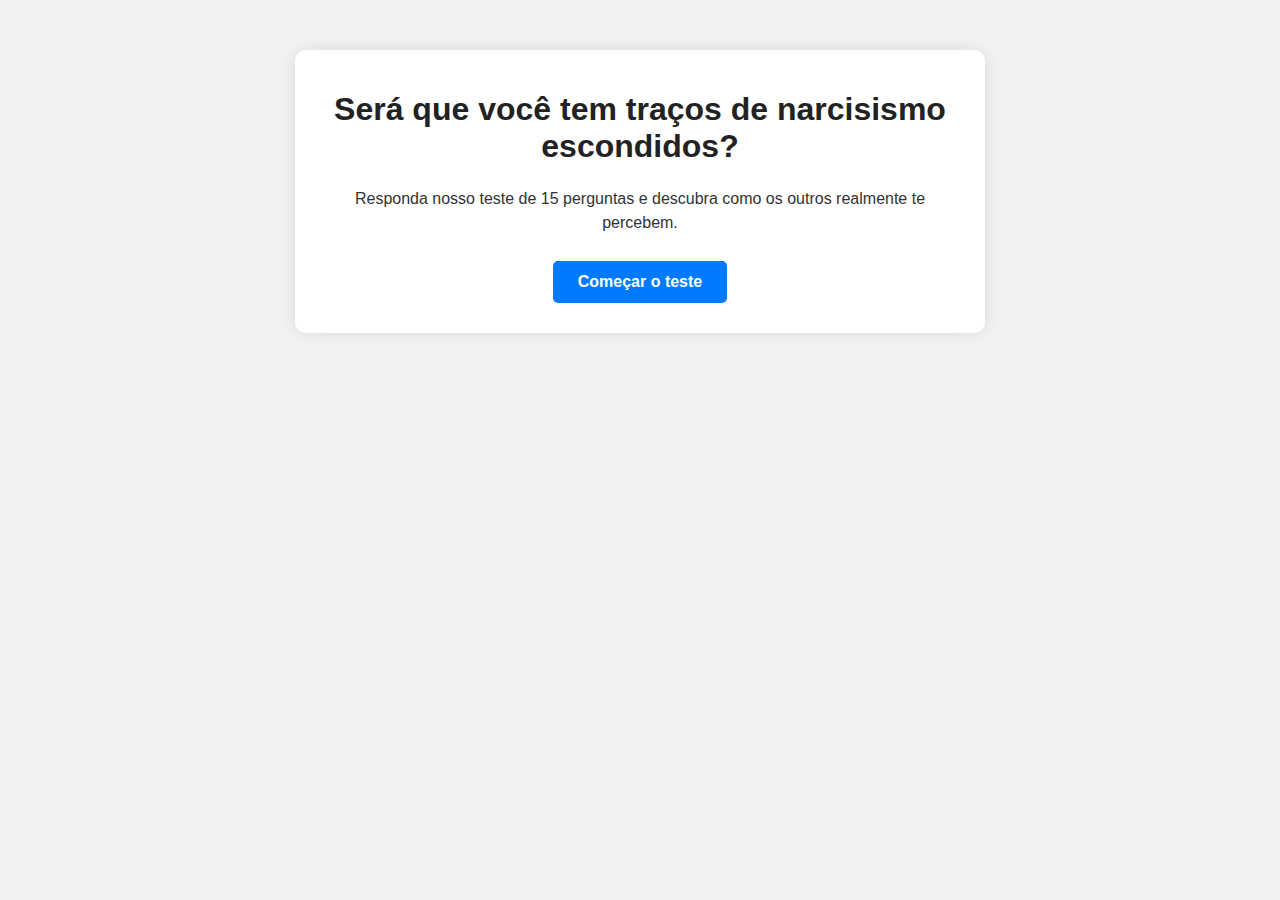
<file: index.html>
<!DOCTYPE html>
<html lang="pt-BR">
<head>
<meta charset="UTF-8">
<title>Descubra seu nível de narcisismo</title>
  <!-- Meta Pixel Code -->
<script>
!function(f,b,e,v,n,t,s)
{if(f.fbq)return;n=f.fbq=function(){n.callMethod?
n.callMethod.apply(n,arguments):n.queue.push(arguments)};
if(!f._fbq)f._fbq=n;n.push=n;n.loaded=!0;n.version='2.0';
n.queue=[];t=b.createElement(e);t.async=!0;
t.src=v;s=b.getElementsByTagName(e)[0];
s.parentNode.insertBefore(t,s)}(window, document,'script',
'https://connect.facebook.net/en_US/fbevents.js');
fbq('init', '887501477006104');
fbq('track', 'PageView');
</script>
<noscript><img height="1" width="1" style="display:none"
src="https://www.facebook.com/tr?id=887501477006104&ev=PageView&noscript=1"
/></noscript>
<!-- End Meta Pixel Code -->
<link rel="stylesheet" href="style.css">
</head>
<body>
<div class="container center">
  <h1>Será que você tem traços de narcisismo escondidos?</h1>
  <p>Responda nosso teste de 15 perguntas e descubra como os outros realmente te percebem.</p>
  <a href="quiz.html" class="btn">Começar o teste</a>
</div>
</body>
</html>
</file>
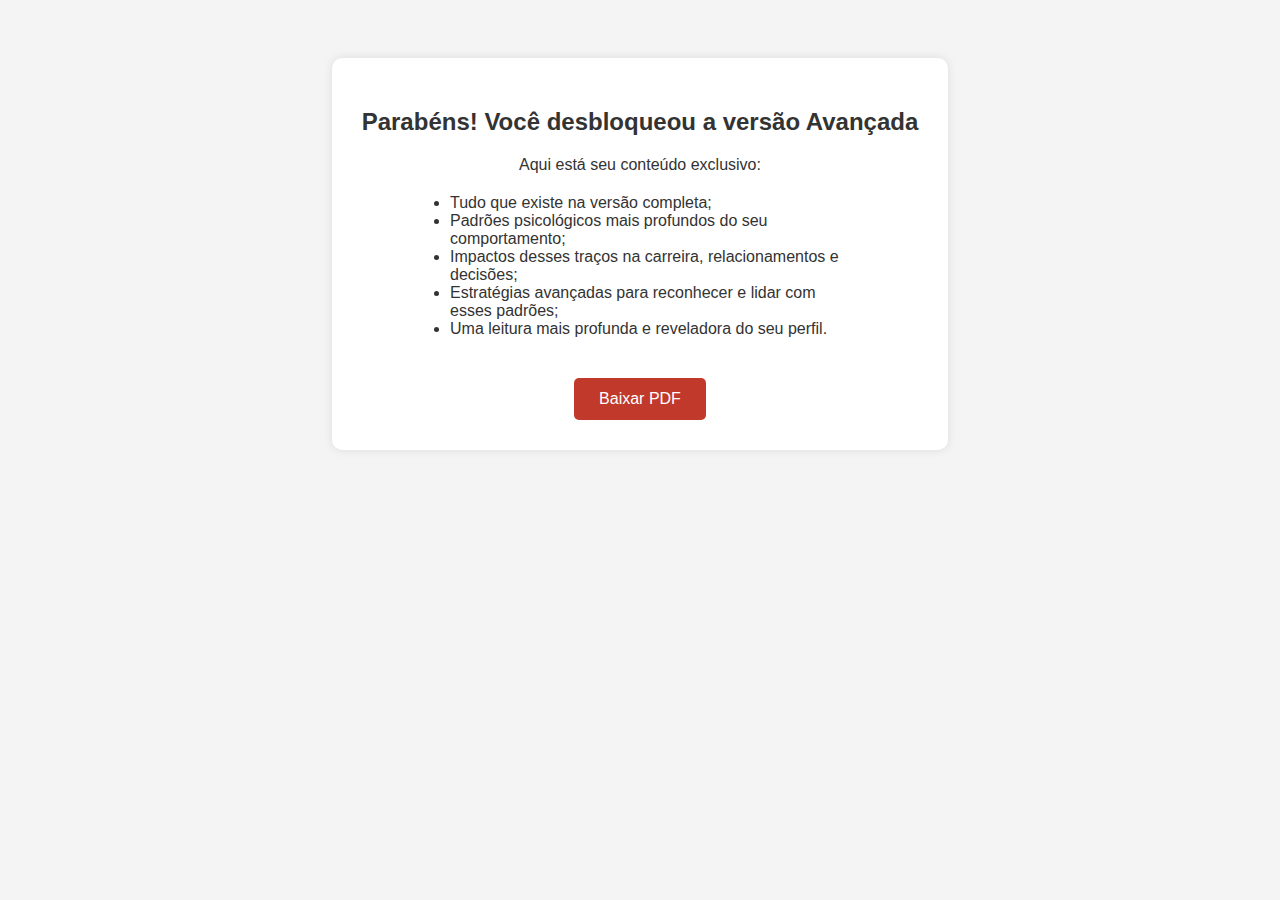
<file: avançado.html>
<!DOCTYPE html>
<html lang="pt-BR">
<head>
  <meta charset="UTF-8">
  <title>Resultado Avançado</title>
  <style>
    body { font-family: Arial, sans-serif; background: #f4f4f4; color: #333; text-align: center; padding: 50px; }
    .container { background: #fff; padding: 30px; border-radius: 10px; box-shadow: 0 0 10px rgba(0,0,0,0.1); display: inline-block; }
    h2 { margin-bottom: 20px; }
    ul { text-align:left; max-width:400px; margin:20px auto; padding-left: 20px; }
    .btn { padding: 12px 25px; background: #c0392b; color: #fff; border: none; border-radius: 5px; cursor: pointer; font-size: 16px; text-decoration: none; display: inline-block; margin-top: 20px; }
    .btn:hover { background: #e74c3c; }
  </style>
</head>
<body>
  <div class="container">
    <h2>Parabéns! Você desbloqueou a versão Avançada</h2>
    <p>Aqui está seu conteúdo exclusivo:</p>
    <ul>
      <li>Tudo que existe na versão completa;</li>
      <li>Padrões psicológicos mais profundos do seu comportamento;</li>
      <li>Impactos desses traços na carreira, relacionamentos e decisões;</li>
      <li>Estratégias avançadas para reconhecer e lidar com esses padrões;</li>
      <li>Uma leitura mais profunda e reveladora do seu perfil.</li>
    </ul>
    <a href="arquivo/resultado_avancado.pdf" download class="btn">Baixar PDF</a>
  </div>
</body>

</html>
</file>
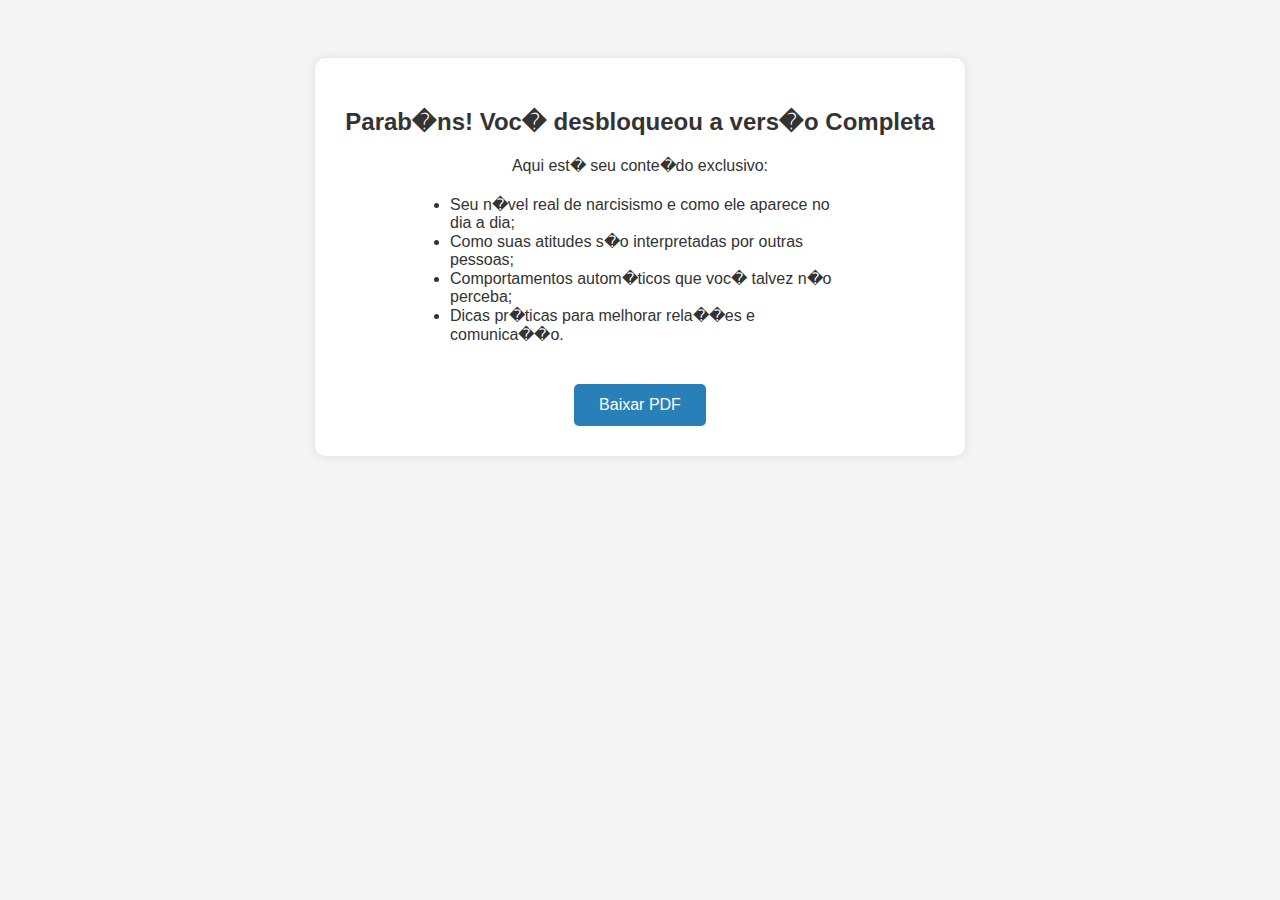
<file: completo.html>
<!DOCTYPE html>
<html lang="pt-BR">
<head>
  <meta charset="UTF-8">
  <title>Resultado Completo</title>
  <style>
    body { font-family: Arial, sans-serif; background: #f4f4f4; color: #333; text-align: center; padding: 50px; }
    .container { background: #fff; padding: 30px; border-radius: 10px; box-shadow: 0 0 10px rgba(0,0,0,0.1); display: inline-block; }
    h2 { margin-bottom: 20px; }
    ul { text-align:left; max-width:400px; margin:20px auto; padding-left: 20px; }
    .btn { padding: 12px 25px; background: #2980b9; color: #fff; border: none; border-radius: 5px; cursor: pointer; font-size: 16px; text-decoration: none; display: inline-block; margin-top: 20px; }
    .btn:hover { background: #3498db; }
  </style>
</head>
<body>
  <div class="container">
    <h2>Parab�ns! Voc� desbloqueou a vers�o Completa</h2>
    <p>Aqui est� seu conte�do exclusivo:</p>
    <ul>
      <li>Seu n�vel real de narcisismo e como ele aparece no dia a dia;</li>
      <li>Como suas atitudes s�o interpretadas por outras pessoas;</li>
      <li>Comportamentos autom�ticos que voc� talvez n�o perceba;</li>
      <li>Dicas pr�ticas para melhorar rela��es e comunica��o.</li>
    </ul>
    <a href="arquivos/resultado_completo.pdf" download class="btn">Baixar PDF</a>
  </div>
</body>
</html>
</file>
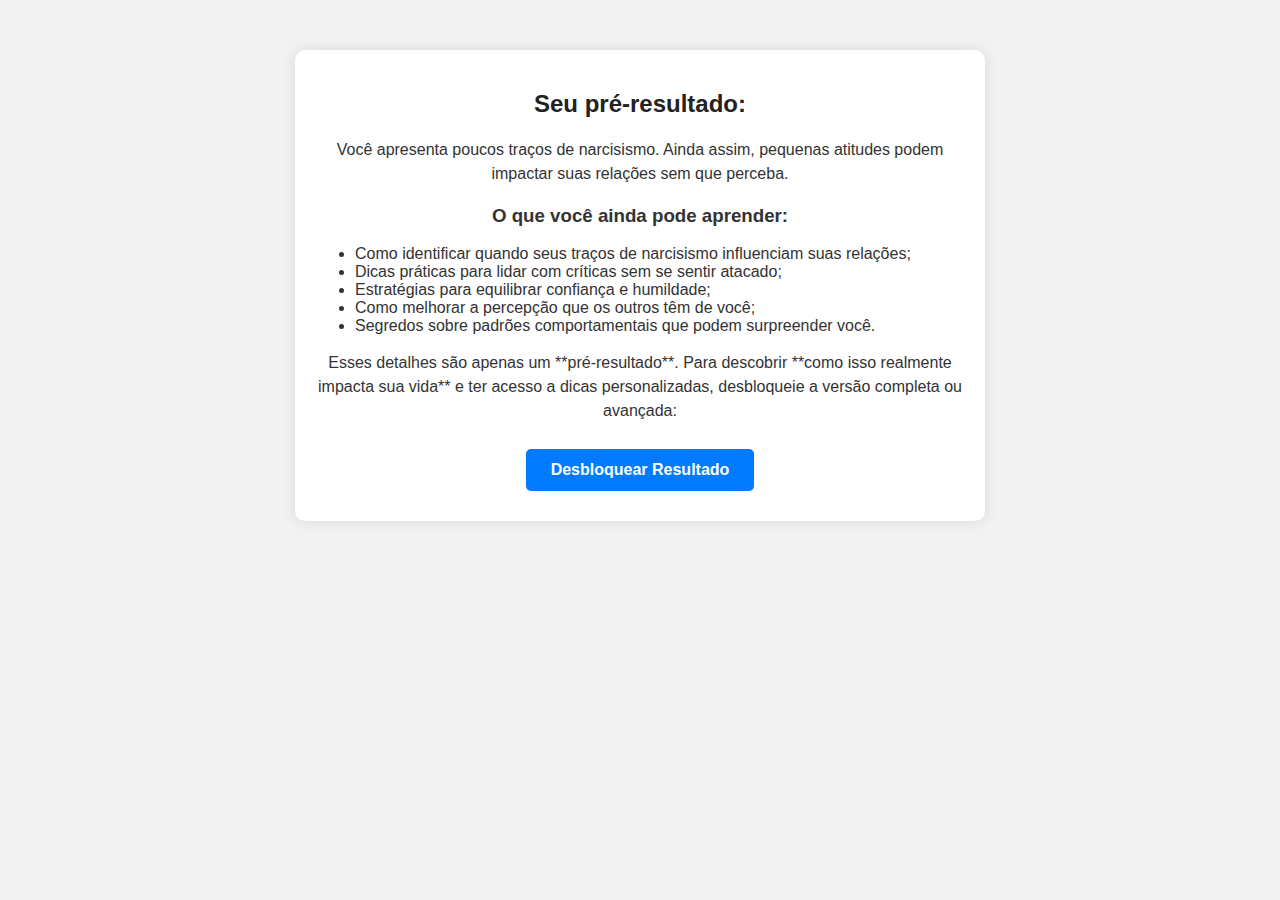
<file: preview.html>
<!DOCTYPE html>
<html lang="pt-BR">
<head>
<meta charset="UTF-8">
<title>Pré-Resultado</title>
<link rel="stylesheet" href="style.css">
</head>
<body class="center">
<div class="container">
  <h2>Seu pré-resultado:</h2>
  <p id="resumo"></p>

  <h3>O que você ainda pode aprender:</h3>
  <ul>
    <li>Como identificar quando seus traços de narcisismo influenciam suas relações;</li>
    <li>Dicas práticas para lidar com críticas sem se sentir atacado;</li>
    <li>Estratégias para equilibrar confiança e humildade;</li>
    <li>Como melhorar a percepção que os outros têm de você;</li>
    <li>Segredos sobre padrões comportamentais que podem surpreender você.</li>
  </ul>

  <p>Esses detalhes são apenas um **pré-resultado**. Para descobrir **como isso realmente impacta sua vida** e ter acesso a dicas personalizadas, desbloqueie a versão completa ou avançada:</p>
  <a href="resultado.html" class="btn">Desbloquear Resultado</a>
</div>

<script>
const total = parseInt(sessionStorage.getItem("pontuacao_quiz")) || 0;
let texto = "";

if(total <= 10) texto = "Você apresenta poucos traços de narcisismo. Ainda assim, pequenas atitudes podem impactar suas relações sem que perceba.";
else if(total <= 20) texto = "Você apresenta traços moderados de narcisismo. Alguns comportamentos podem influenciar como os outros te percebem e como você se vê.";
else texto = "Você apresenta muitos traços de narcisismo. Isso pode afetar significativamente suas relações e decisões, e você talvez nem perceba alguns padrões comportamentais.";

document.getElementById("resumo").innerText = texto;
</script>
</body>

</html>
</file>
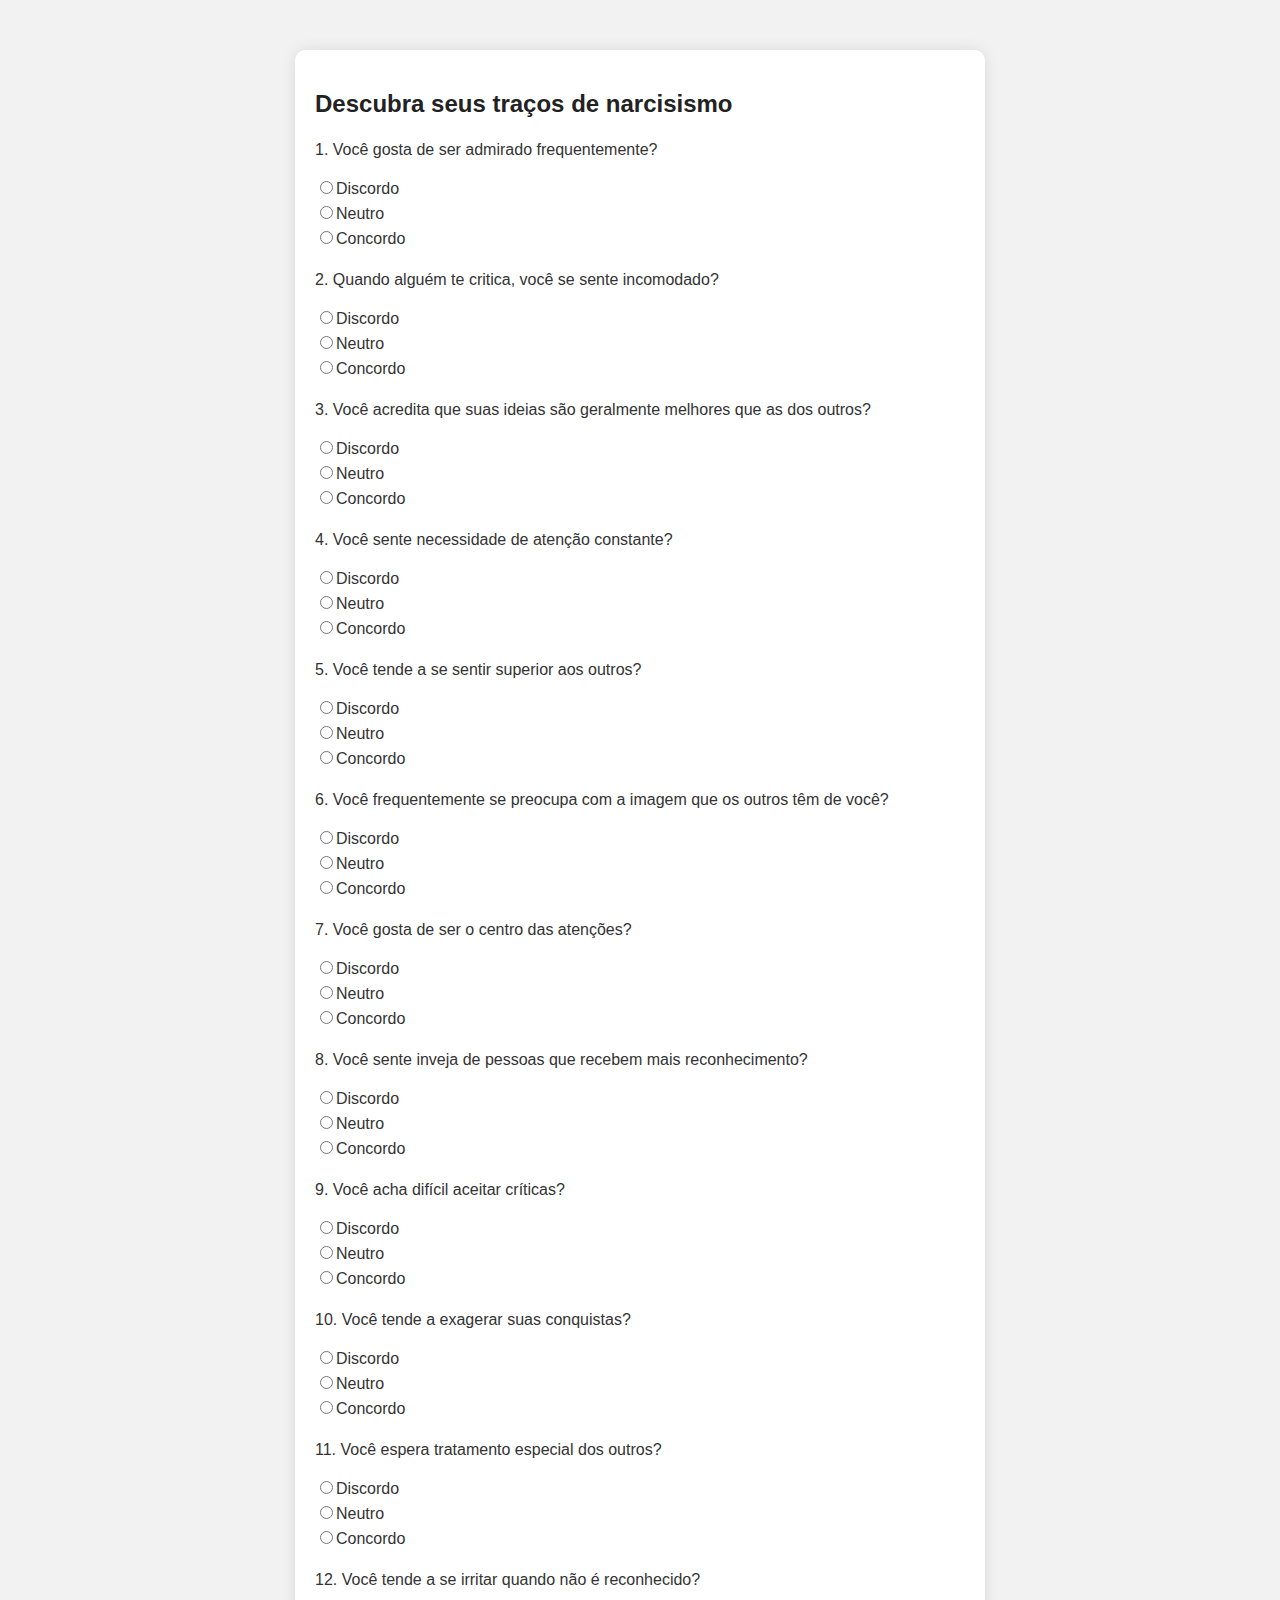
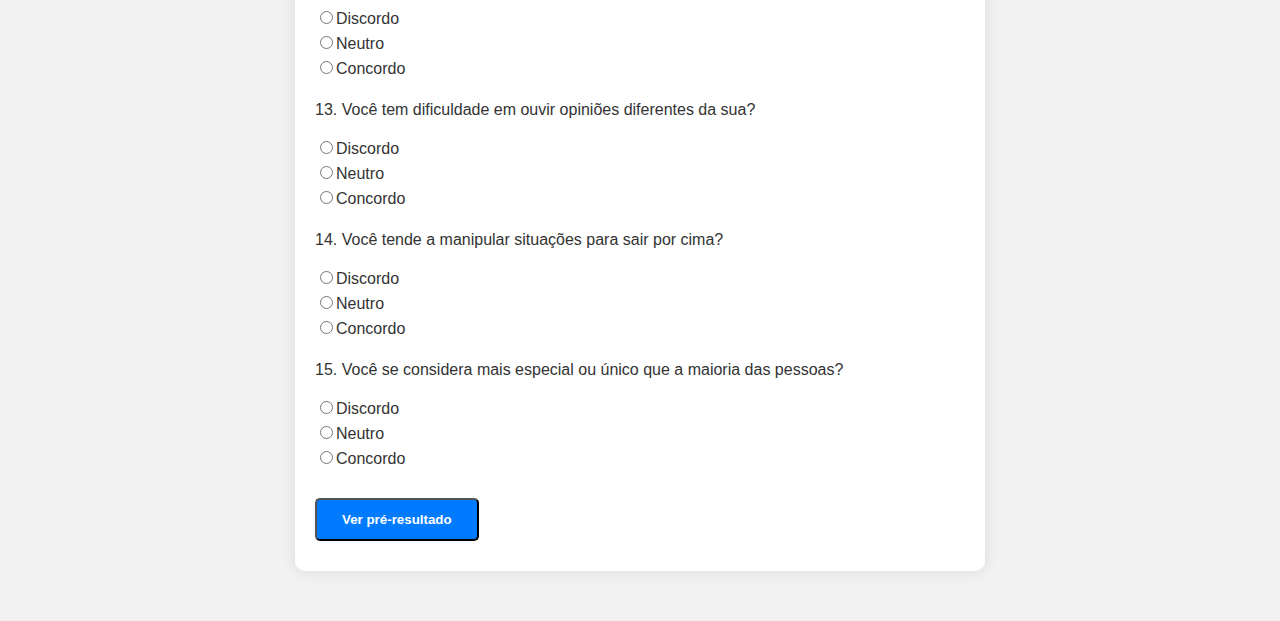
<file: quiz.html>
<!DOCTYPE html>
<html lang="pt-BR">
<head>
<meta charset="UTF-8">
<title>Quiz de Narcisismo</title>
<link rel="stylesheet" href="style.css">
</head>
<body>
<div class="container">
  <h2>Descubra seus traços de narcisismo</h2>
  <form id="quiz">

    <div class="question">
      <p>1. Você gosta de ser admirado frequentemente?</p>
      <label><input type="radio" name="q1" value="0" required>Discordo</label>
      <label><input type="radio" name="q1" value="1">Neutro</label>
      <label><input type="radio" name="q1" value="2">Concordo</label>
    </div>

    <div class="question">
      <p>2. Quando alguém te critica, você se sente incomodado?</p>
      <label><input type="radio" name="q2" value="0" required>Discordo</label>
      <label><input type="radio" name="q2" value="1">Neutro</label>
      <label><input type="radio" name="q2" value="2">Concordo</label>
    </div>

    <div class="question">
      <p>3. Você acredita que suas ideias são geralmente melhores que as dos outros?</p>
      <label><input type="radio" name="q3" value="0" required>Discordo</label>
      <label><input type="radio" name="q3" value="1">Neutro</label>
      <label><input type="radio" name="q3" value="2">Concordo</label>
    </div>

    <div class="question">
      <p>4. Você sente necessidade de atenção constante?</p>
      <label><input type="radio" name="q4" value="0" required>Discordo</label>
      <label><input type="radio" name="q4" value="1">Neutro</label>
      <label><input type="radio" name="q4" value="2">Concordo</label>
    </div>

    <div class="question">
      <p>5. Você tende a se sentir superior aos outros?</p>
      <label><input type="radio" name="q5" value="0" required>Discordo</label>
      <label><input type="radio" name="q5" value="1">Neutro</label>
      <label><input type="radio" name="q5" value="2">Concordo</label>
    </div>

    <div class="question">
      <p>6. Você frequentemente se preocupa com a imagem que os outros têm de você?</p>
      <label><input type="radio" name="q6" value="0" required>Discordo</label>
      <label><input type="radio" name="q6" value="1">Neutro</label>
      <label><input type="radio" name="q6" value="2">Concordo</label>
    </div>

    <div class="question">
      <p>7. Você gosta de ser o centro das atenções?</p>
      <label><input type="radio" name="q7" value="0" required>Discordo</label>
      <label><input type="radio" name="q7" value="1">Neutro</label>
      <label><input type="radio" name="q7" value="2">Concordo</label>
    </div>

    <div class="question">
      <p>8. Você sente inveja de pessoas que recebem mais reconhecimento?</p>
      <label><input type="radio" name="q8" value="0" required>Discordo</label>
      <label><input type="radio" name="q8" value="1">Neutro</label>
      <label><input type="radio" name="q8" value="2">Concordo</label>
    </div>

    <div class="question">
      <p>9. Você acha difícil aceitar críticas?</p>
      <label><input type="radio" name="q9" value="0" required>Discordo</label>
      <label><input type="radio" name="q9" value="1">Neutro</label>
      <label><input type="radio" name="q9" value="2">Concordo</label>
    </div>

    <div class="question">
      <p>10. Você tende a exagerar suas conquistas?</p>
      <label><input type="radio" name="q10" value="0" required>Discordo</label>
      <label><input type="radio" name="q10" value="1">Neutro</label>
      <label><input type="radio" name="q10" value="2">Concordo</label>
    </div>

    <div class="question">
      <p>11. Você espera tratamento especial dos outros?</p>
      <label><input type="radio" name="q11" value="0" required>Discordo</label>
      <label><input type="radio" name="q11" value="1">Neutro</label>
      <label><input type="radio" name="q11" value="2">Concordo</label>
    </div>

    <div class="question">
      <p>12. Você tende a se irritar quando não é reconhecido?</p>
      <label><input type="radio" name="q12" value="0" required>Discordo</label>
      <label><input type="radio" name="q12" value="1">Neutro</label>
      <label><input type="radio" name="q12" value="2">Concordo</label>
    </div>

    <div class="question">
      <p>13. Você tem dificuldade em ouvir opiniões diferentes da sua?</p>
      <label><input type="radio" name="q13" value="0" required>Discordo</label>
      <label><input type="radio" name="q13" value="1">Neutro</label>
      <label><input type="radio" name="q13" value="2">Concordo</label>
    </div>

    <div class="question">
      <p>14. Você tende a manipular situações para sair por cima?</p>
      <label><input type="radio" name="q14" value="0" required>Discordo</label>
      <label><input type="radio" name="q14" value="1">Neutro</label>
      <label><input type="radio" name="q14" value="2">Concordo</label>
    </div>

    <div class="question">
      <p>15. Você se considera mais especial ou único que a maioria das pessoas?</p>
      <label><input type="radio" name="q15" value="0" required>Discordo</label>
      <label><input type="radio" name="q15" value="1">Neutro</label>
      <label><input type="radio" name="q15" value="2">Concordo</label>
    </div>

    <button class="btn">Ver pré-resultado</button>
  </form>
</div>

<script src="quiz.js"></script>
</body>

</html>
</file>
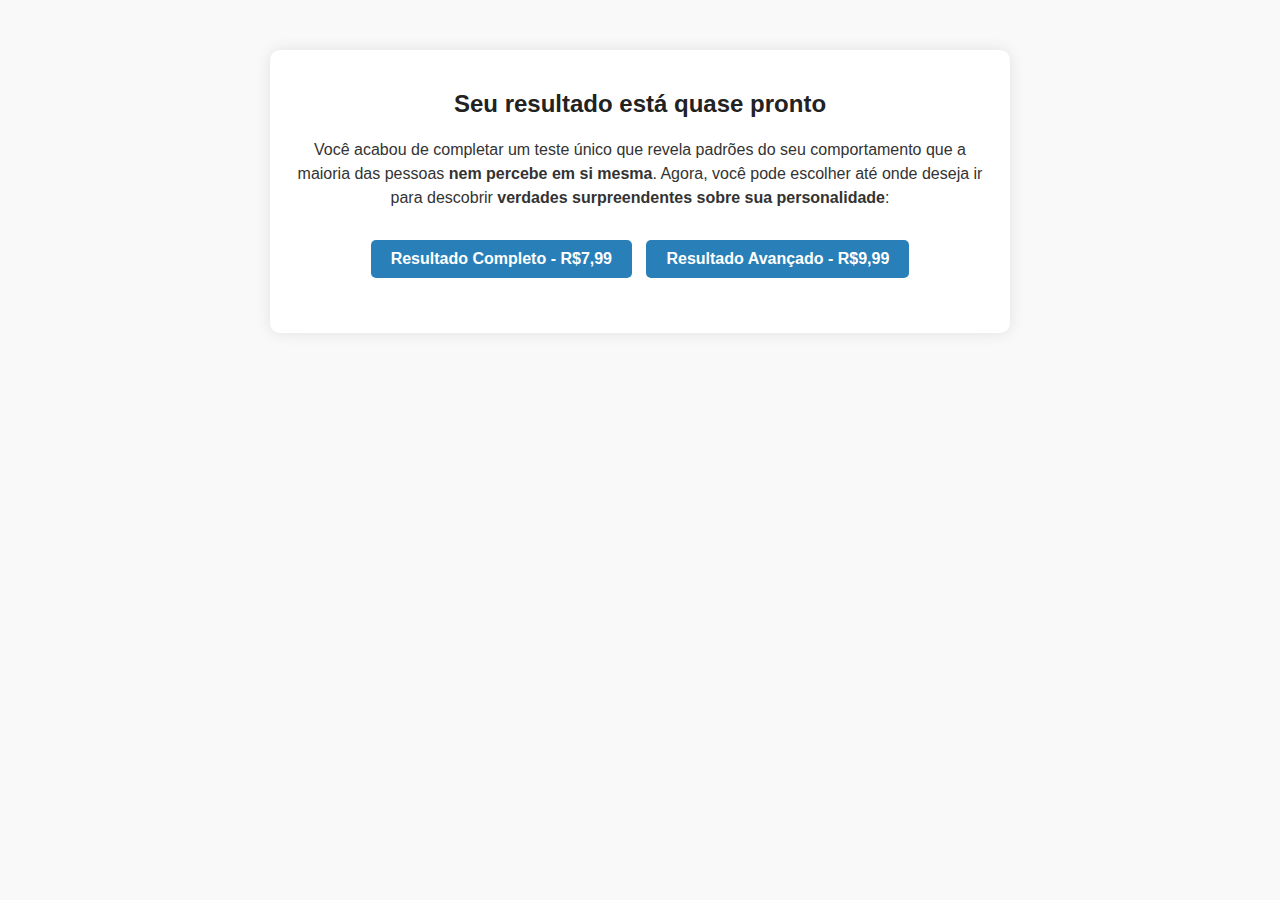
<file: resultado.html>
<!DOCTYPE html>
<html lang="pt-BR">
<head>
  <meta charset="UTF-8">
  <title>Desbloqueie seu Resultado</title>
  <link rel="stylesheet" href="style.css">
  <style>
    body { font-family: Arial, sans-serif; background: #f9f9f9; color: #333; }
    .container { max-width: 700px; margin: 50px auto; padding: 20px; background: #fff; border-radius: 10px; box-shadow: 0 0 15px rgba(0,0,0,0.1); }
    .center { text-align: center; }
    .btn { padding: 10px 20px; background: #2980b9; color: #fff; border: none; border-radius: 5px; cursor: pointer; font-size: 16px; }
    .btn:hover { background: #3498db; }
    ul { text-align: left; }
  </style>
</head>
<body>
  <div class="container center">
    <h2>Seu resultado está quase pronto</h2>
    <p>
      Você acabou de completar um teste único que revela padrões do seu comportamento que a maioria das pessoas <strong>nem percebe em si mesma</strong>.
      Agora, você pode escolher até onde deseja ir para descobrir <strong>verdades surpreendentes sobre sua personalidade</strong>:
    </p>

    <div style="margin:20px 0;">
      <button class="btn" id="btnCompleto">
        Resultado Completo - R$7,99
      </button>
      <button class="btn" id="btnAvancado" style="margin-left:10px;">
        Resultado Avançado - R$9,99
      </button>
    </div>

    <div id="conteudo_desbloqueio" style="margin-top:25px;"></div>
    <div id="pagseguro" style="margin-top:25px;"></div>
  </div>

  <script src="quiz.js"></script>
  <script>
    document.addEventListener("DOMContentLoaded", function () {
      var btnCompleto = document.getElementById("btnCompleto");
      var btnAvancado = document.getElementById("btnAvancado");

      if (btnCompleto) {
        btnCompleto.addEventListener("click", function () {
          if (typeof mostrarConteudo === "function") {
            mostrarConteudo("completo");
            document.getElementById("conteudo_desbloqueio").innerHTML += `
              <p style="font-weight:bold; color:#d35400; margin-top:15px;">
                ?? Versão Completa: descubra comportamentos que nem seus amigos percebem,
                aprenda a melhorar sua comunicação e tenha insights exclusivos sobre você.
              </p>
            `;
          } else {
            alert("Erro: o script não carregou corretamente.");
          }
        });
      }

      if (btnAvancado) {
        btnAvancado.addEventListener("click", function () {
          if (typeof mostrarConteudo === "function") {
            mostrarConteudo("avancado");
            document.getElementById("conteudo_desbloqueio").innerHTML += `
              <p style="font-weight:bold; color:#c0392b; margin-top:15px;">
                ?? Versão Avançada: acesso completo a padrões psicológicos profundos, estratégias para lidar com traços ocultos
                e análise detalhada do seu comportamento que poucas pessoas têm a chance de descobrir.
              </p>
            `;
          } else {
            alert("Erro: o script não carregou corretamente.");
          }
        });
      }
    });
  </script>
</body>

</html>
</file>
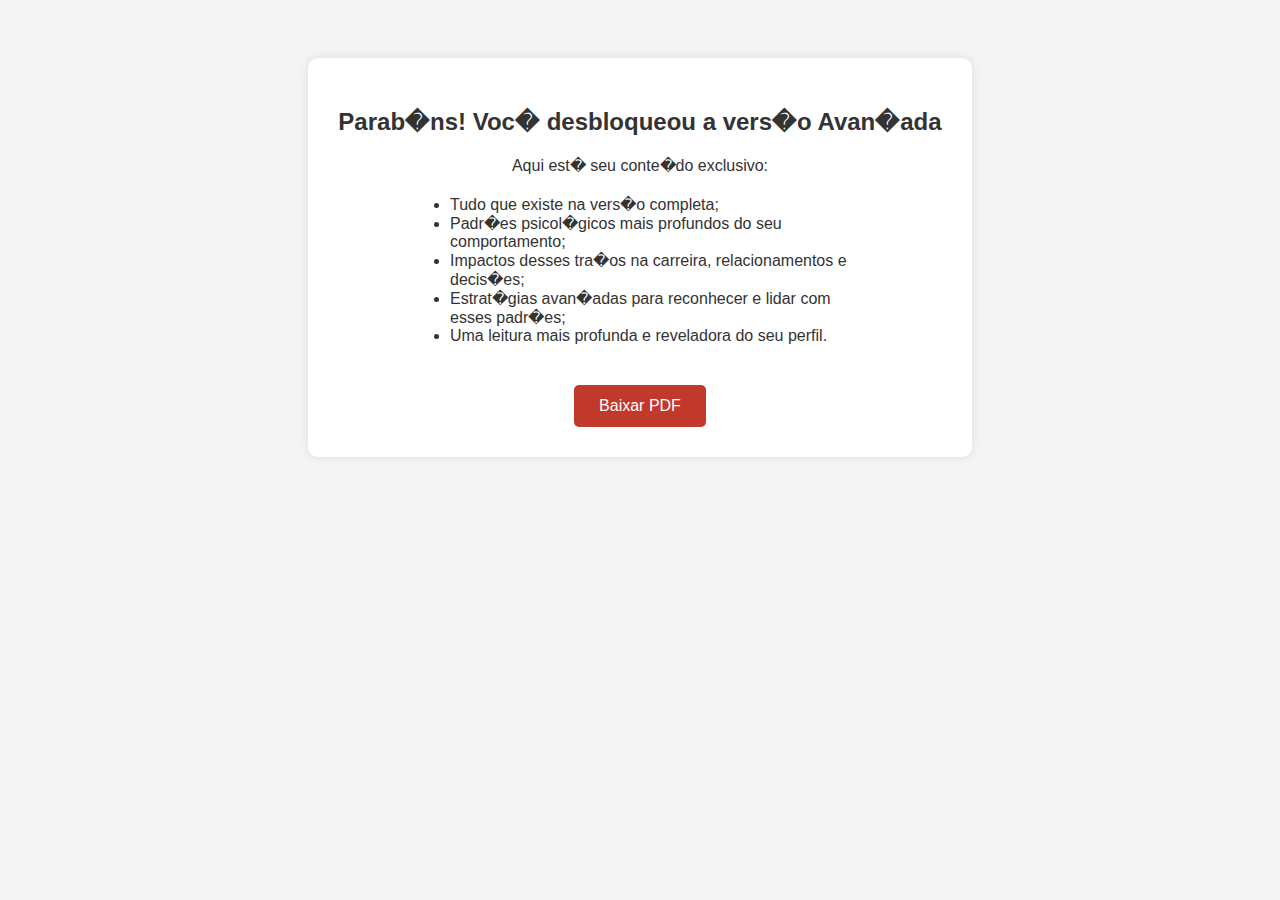
<file: arquivo/avançado.html>
<!DOCTYPE html>
<html lang="pt-BR">
<head>
  <meta charset="UTF-8">
  <title>Resultado Avan�ado</title>
  <style>
    body { font-family: Arial, sans-serif; background: #f4f4f4; color: #333; text-align: center; padding: 50px; }
    .container { background: #fff; padding: 30px; border-radius: 10px; box-shadow: 0 0 10px rgba(0,0,0,0.1); display: inline-block; }
    h2 { margin-bottom: 20px; }
    ul { text-align:left; max-width:400px; margin:20px auto; padding-left: 20px; }
    .btn { padding: 12px 25px; background: #c0392b; color: #fff; border: none; border-radius: 5px; cursor: pointer; font-size: 16px; text-decoration: none; display: inline-block; margin-top: 20px; }
    .btn:hover { background: #e74c3c; }
  </style>
</head>
<body>
  <div class="container">
    <h2>Parab�ns! Voc� desbloqueou a vers�o Avan�ada</h2>
    <p>Aqui est� seu conte�do exclusivo:</p>
    <ul>
      <li>Tudo que existe na vers�o completa;</li>
      <li>Padr�es psicol�gicos mais profundos do seu comportamento;</li>
      <li>Impactos desses tra�os na carreira, relacionamentos e decis�es;</li>
      <li>Estrat�gias avan�adas para reconhecer e lidar com esses padr�es;</li>
      <li>Uma leitura mais profunda e reveladora do seu perfil.</li>
    </ul>
    <a href="arquivos/resultado_avancado.pdf" download class="btn">Baixar PDF</a>
  </div>
</body>
</html>
</file>
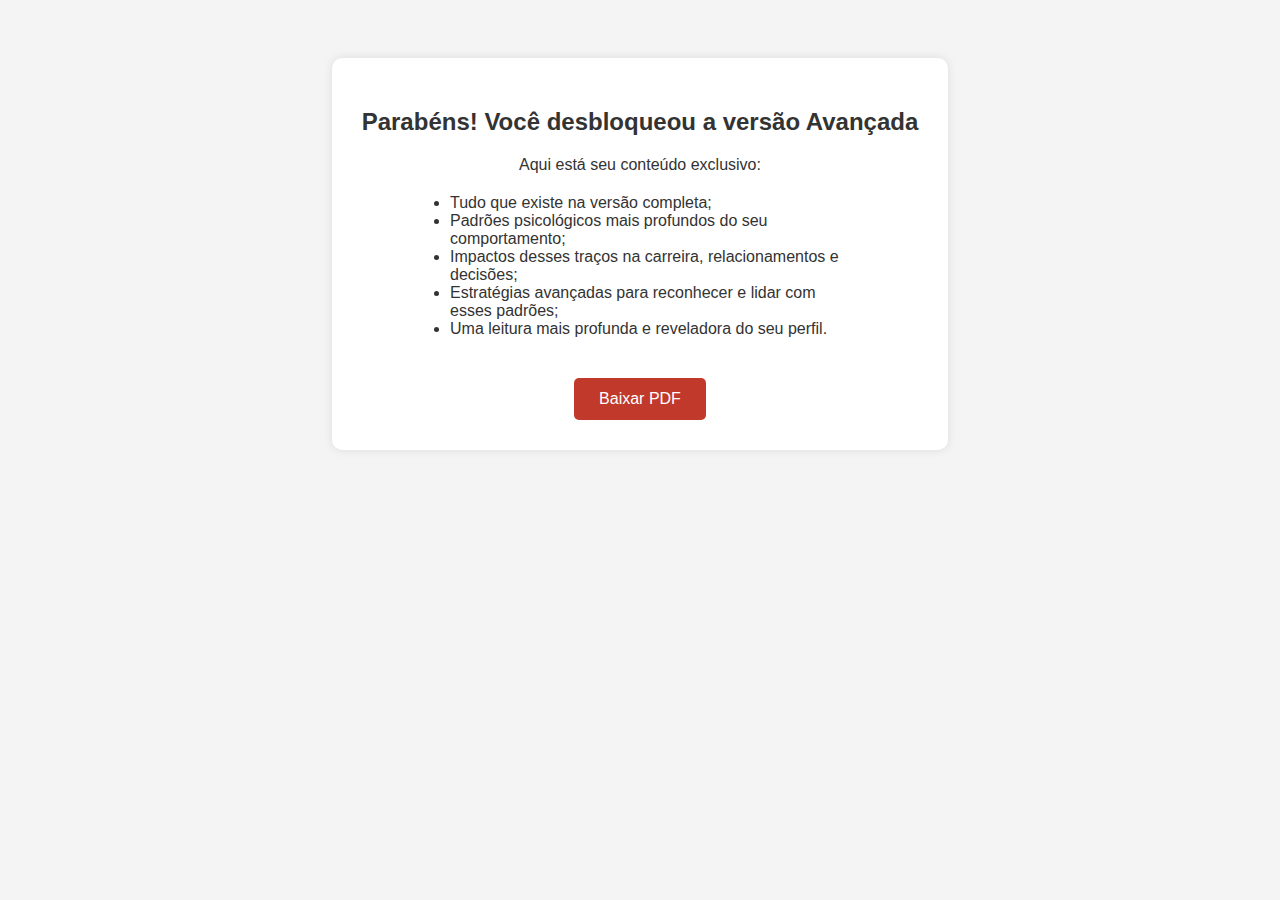
<file: arquivo/resultado_avancado.html>
<!DOCTYPE html>
<html lang="pt-BR">
<head>
  <meta charset="UTF-8">
  <title>Resultado Avançado</title>
  <style>
    body { font-family: Arial, sans-serif; background: #f4f4f4; color: #333; text-align: center; padding: 50px; }
    .container { background: #fff; padding: 30px; border-radius: 10px; box-shadow: 0 0 10px rgba(0,0,0,0.1); display: inline-block; }
    h2 { margin-bottom: 20px; }
    ul { text-align:left; max-width:400px; margin:20px auto; padding-left: 20px; }
    .btn { padding: 12px 25px; background: #c0392b; color: #fff; border: none; border-radius: 5px; cursor: pointer; font-size: 16px; text-decoration: none; display: inline-block; margin-top: 20px; }
    .btn:hover { background: #e74c3c; }
  </style>
</head>
<body>
  <div class="container">
    <h2>Parabéns! Você desbloqueou a versão Avançada</h2>
    <p>Aqui está seu conteúdo exclusivo:</p>
    <ul>
      <li>Tudo que existe na versão completa;</li>
      <li>Padrões psicológicos mais profundos do seu comportamento;</li>
      <li>Impactos desses traços na carreira, relacionamentos e decisões;</li>
      <li>Estratégias avançadas para reconhecer e lidar com esses padrões;</li>
      <li>Uma leitura mais profunda e reveladora do seu perfil.</li>
    </ul>
    <a href="arquivos/resultado_avancado.pdf" download class="btn">Baixar PDF</a>
  </div>
</body>

</html>
</file>
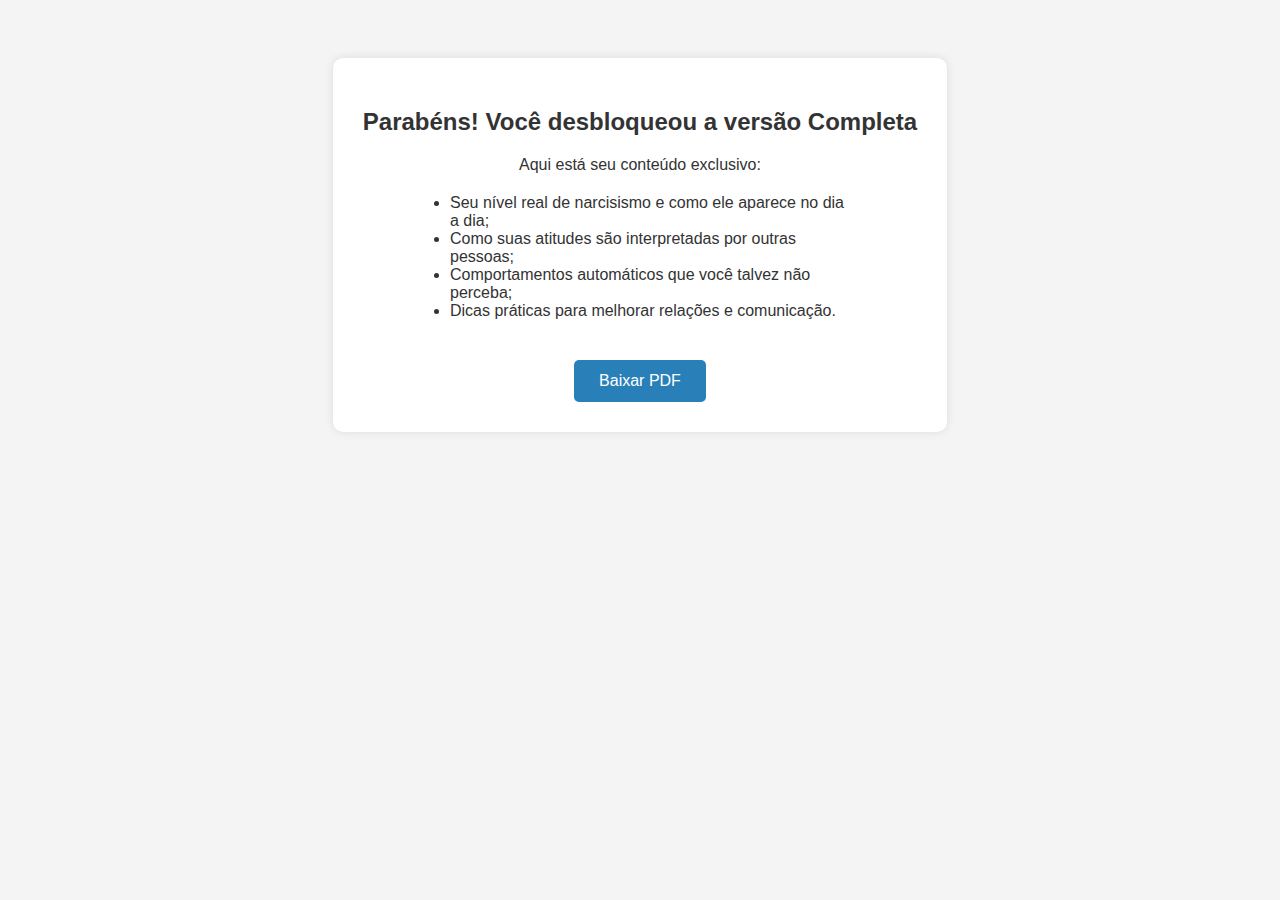
<file: arquivo/resultado_completo.html>
<!DOCTYPE html>
<html lang="pt-BR">
<head>
  <meta charset="UTF-8">
  <title>Resultado Completo</title>
  <style>
    body { font-family: Arial, sans-serif; background: #f4f4f4; color: #333; text-align: center; padding: 50px; }
    .container { background: #fff; padding: 30px; border-radius: 10px; box-shadow: 0 0 10px rgba(0,0,0,0.1); display: inline-block; }
    h2 { margin-bottom: 20px; }
    ul { text-align:left; max-width:400px; margin:20px auto; padding-left: 20px; }
    .btn { padding: 12px 25px; background: #2980b9; color: #fff; border: none; border-radius: 5px; cursor: pointer; font-size: 16px; text-decoration: none; display: inline-block; margin-top: 20px; }
    .btn:hover { background: #3498db; }
  </style>
</head>
<body>
  <div class="container">
    <h2>Parabéns! Você desbloqueou a versão Completa</h2>
    <p>Aqui está seu conteúdo exclusivo:</p>
    <ul>
      <li>Seu nível real de narcisismo e como ele aparece no dia a dia;</li>
      <li>Como suas atitudes são interpretadas por outras pessoas;</li>
      <li>Comportamentos automáticos que você talvez não perceba;</li>
      <li>Dicas práticas para melhorar relações e comunicação.</li>
    </ul>
    <a href="arquivos/resultado_completo.pdf" download class="btn">Baixar PDF</a>
  </div>
</body>
</html>
</file>
<file: style.css>
body { font-family: Arial, sans-serif; background: #f2f2f2; color: #333; margin:0; }
.container { max-width: 650px; margin:50px auto; padding:20px; background:#fff; border-radius:10px; box-shadow:0 0 15px rgba(0,0,0,0.1); }
.center { text-align:center; }
h1,h2 { color:#222; }
p { line-height:1.5em; }
ul { text-align:left; }
.btn { display:inline-block; padding:12px 25px; margin:10px 0; background:#007bff; color:#fff; text-decoration:none; border-radius:5px; cursor:pointer; font-weight:bold; }
.btn:hover { background:#0056b3; }
.question { margin-bottom:20px; }
label { display:block; margin:5px 0; cursor:pointer; }
</file>
